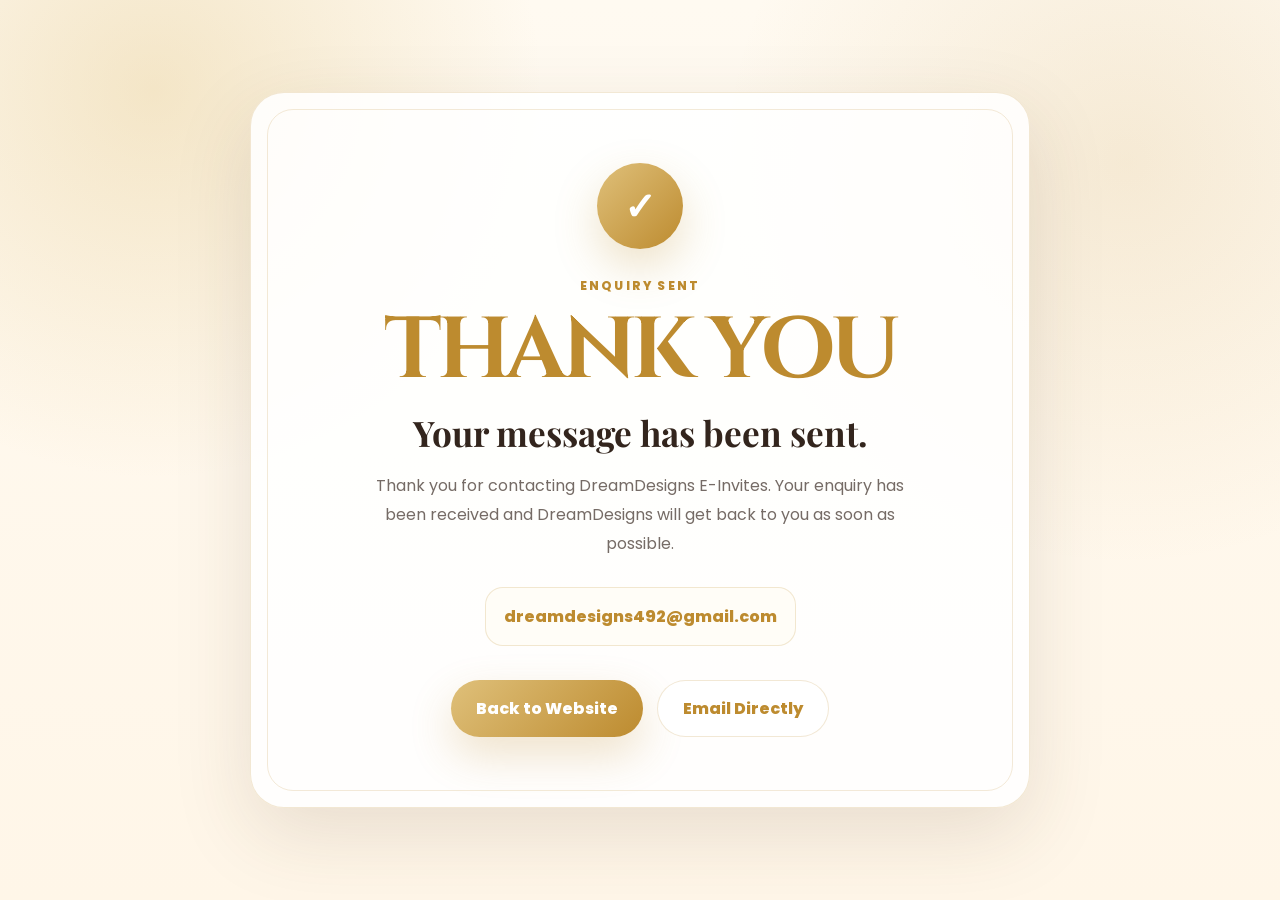
<file: thankyou.html>
<!DOCTYPE html>
<html lang="en">
<head>
  <meta charset="UTF-8" />
  <meta name="viewport" content="width=device-width, initial-scale=1.0" />

  <title>Thank You | DreamDesigns E-Invites</title>

  <link rel="preconnect" href="https://fonts.googleapis.com">
  <link rel="preconnect" href="https://fonts.gstatic.com" crossorigin>
  <link href="https://fonts.googleapis.com/css2?family=Cinzel:wght@600;700;800&family=Playfair+Display:wght@600;700;800&family=Poppins:wght@400;500;600;700;800&display=swap" rel="stylesheet">

  <style>
    :root {
      --cream: #fff9ef;
      --ivory: #fffdf7;
      --gold: #bd8b2f;
      --gold-light: #dfc07a;
      --brown: #33251d;
      --muted: rgba(51, 37, 29, 0.68);
      --line: rgba(189, 139, 47, 0.2);
      --shadow: 0 26px 80px rgba(79, 52, 28, 0.13);
    }

    * {
      margin: 0;
      padding: 0;
      box-sizing: border-box;
    }

    body {
      min-height: 100vh;
      font-family: 'Poppins', sans-serif;
      color: var(--brown);
      background:
        radial-gradient(circle at 12% 10%, rgba(223,192,122,.35), transparent 28%),
        radial-gradient(circle at 88% 18%, rgba(189,139,47,.14), transparent 30%),
        linear-gradient(180deg, #fffaf1, #fff6e8);
      display: grid;
      place-items: center;
      padding: 24px;
    }

    .thank-card {
      width: min(100%, 780px);
      padding: clamp(34px, 6vw, 70px);
      border-radius: 34px;
      background: rgba(255,255,255,.88);
      border: 1px solid var(--line);
      box-shadow: var(--shadow);
      text-align: center;
      position: relative;
      overflow: hidden;
      animation: fadeUp .8s ease both;
    }

    .thank-card::before {
      content: "";
      position: absolute;
      inset: 16px;
      border-radius: 26px;
      border: 1px solid rgba(189,139,47,.18);
      pointer-events: none;
    }

    .icon {
      width: 86px;
      height: 86px;
      margin: 0 auto 26px;
      border-radius: 999px;
      display: grid;
      place-items: center;
      background: linear-gradient(135deg, var(--gold-light), var(--gold));
      color: white;
      font-size: 2.4rem;
      font-weight: 900;
      box-shadow: 0 18px 44px rgba(189,139,47,.25);
    }

    .eyebrow {
      color: var(--gold);
      font-size: .76rem;
      font-weight: 800;
      letter-spacing: .18em;
      text-transform: uppercase;
      margin-bottom: 16px;
    }

    h1 {
      font-family: 'Cinzel', serif;
      color: var(--gold);
      font-size: clamp(2.8rem, 7vw, 5.4rem);
      line-height: .9;
      letter-spacing: -.06em;
      text-transform: uppercase;
      margin-bottom: 18px;
    }

    h2 {
      font-family: 'Playfair Display', serif;
      font-size: clamp(1.35rem, 3vw, 2.2rem);
      color: var(--brown);
      margin-bottom: 16px;
    }

    p {
      max-width: 560px;
      margin: 0 auto;
      color: var(--muted);
      line-height: 1.8;
    }

    .buttons {
      margin-top: 34px;
      display: flex;
      justify-content: center;
      gap: 14px;
      flex-wrap: wrap;
    }

    a {
      min-height: 54px;
      padding: 15px 25px;
      border-radius: 999px;
      display: inline-flex;
      align-items: center;
      justify-content: center;
      font-weight: 800;
      text-decoration: none;
      transition: .25s ease;
    }

    a:hover {
      transform: translateY(-4px);
    }

    .btn-primary {
      background: linear-gradient(135deg, var(--gold-light), var(--gold));
      color: white;
      box-shadow: 0 18px 44px rgba(189,139,47,.24);
    }

    .btn-secondary {
      background: white;
      color: var(--gold);
      border: 1px solid var(--line);
    }

    .email {
      margin-top: 28px;
      padding: 16px 18px;
      border-radius: 18px;
      background: var(--ivory);
      border: 1px solid var(--line);
      color: var(--gold);
      font-weight: 800;
      display: inline-block;
    }

    @keyframes fadeUp {
      from {
        opacity: 0;
        transform: translateY(24px);
      }

      to {
        opacity: 1;
        transform: translateY(0);
      }
    }

    @media (max-width: 600px) {
      .buttons {
        flex-direction: column;
      }

      a {
        width: 100%;
      }

      .thank-card {
        border-radius: 26px;
      }
    }
  </style>
</head>

<body>
  <main class="thank-card">
    <div class="icon">✓</div>

    <p class="eyebrow">Enquiry Sent</p>
    <h1>Thank You</h1>
    <h2>Your message has been sent.</h2>

    <p>
      Thank you for contacting DreamDesigns E-Invites. Your enquiry has been received and DreamDesigns will get back to you as soon as possible.
    </p>

    <div class="email">dreamdesigns492@gmail.com</div>

    <div class="buttons">
      <a href="index.html" class="btn-primary">Back to Website</a>
      <a href="mailto:dreamdesigns492@gmail.com" class="btn-secondary">Email Directly</a>
    </div>
  </main>
</body>
</html>
</file>
